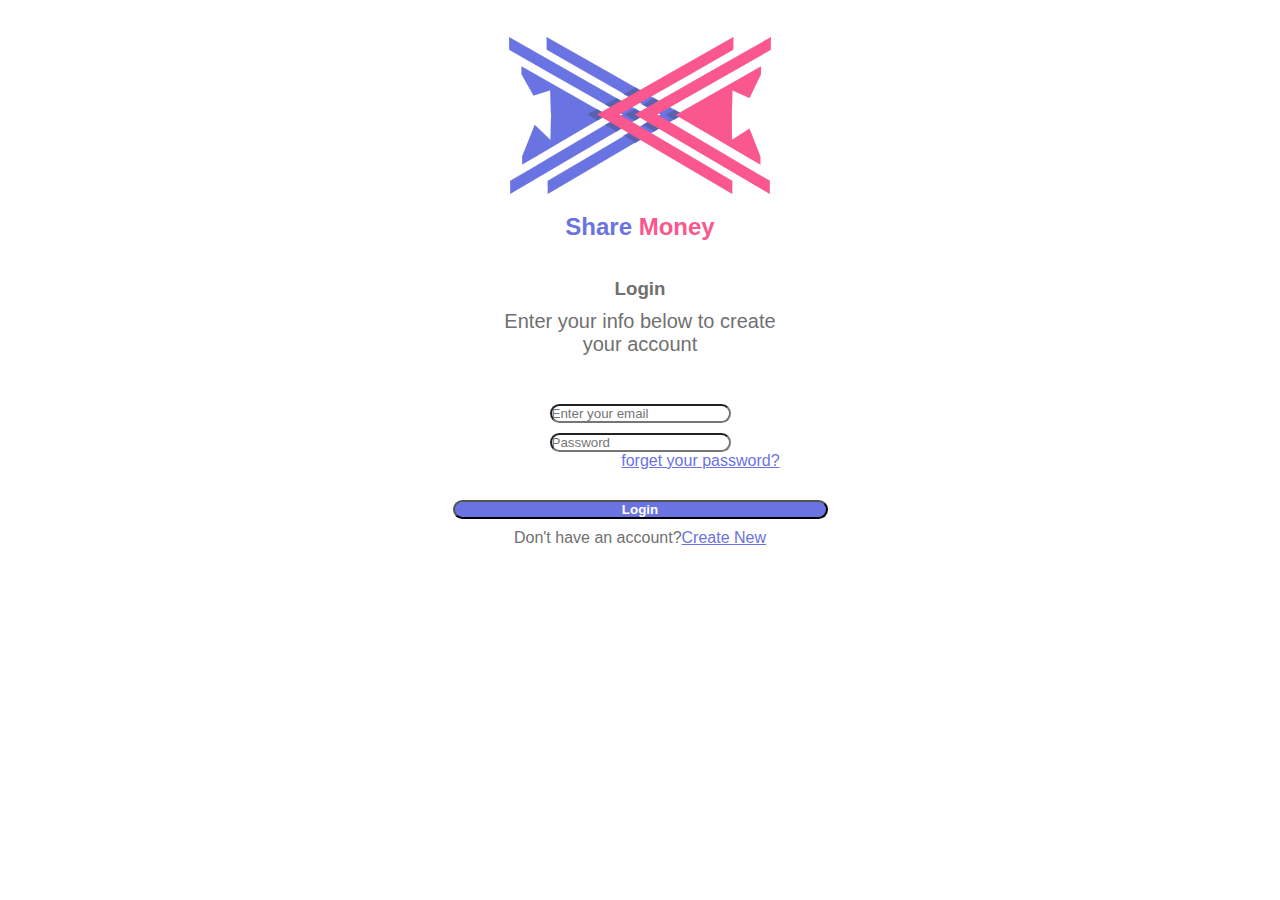
<file: index.html>
<!DOCTYPE html>
<html lang="en">
<head>
  <title>Share App</title>
  <meta charset="utf-8">
  <meta name="viewport" content="width=device-width, initial-scale=1.0">
  <link rel="stylesheet" type="text/css" href="css/main.css"/>
  <link rel="stylesheet" href="https://cdn.jsdelivr.net/npm/bootstrap@4.6.0/dist/css/bootstrap.min.css" integrity="sha384-B0vP5xmATw1+K9KRQjQERJvTumQW0nPEzvF6L/Z6nronJ3oUOFUFpCjEUQouq2+l" crossorigin="anonymous">
  <script src="https://code.jquery.com/jquery-3.5.1.slim.min.js" integrity="sha384-DfXdz2htPH0lsSSs5nCTpuj/zy4C+OGpamoFVy38MVBnE+IbbVYUew+OrCXaRkfj" crossorigin="anonymous"></script>
  <script src="https://cdn.jsdelivr.net/npm/bootstrap@4.6.0/dist/js/bootstrap.bundle.min.js" integrity="sha384-Piv4xVNRyMGpqkS2by6br4gNJ7DXjqk09RmUpJ8jgGtD7zP9yug3goQfGII0yAns" crossorigin="anonymous"></script>
  
</head>  

<body>
    <section>
    <div class="container">
        <center><img class="logo" src="img/send and receive.svg" alt="Send and receive"/>
        <h2><b class="share">Share</b> <b class="money">Money</b></h2>
        <h3><b>Login</b></h3>
        <p class="login_para">Enter your info below to create<br>your account</p>  
        <form class="col-sm-12 " action="" method="POST">
          <div class="form_animate">
            <div class="form-group">
              <input style="font-family:roboto;"type="text" name="Email" placeholder="Enter your email" class="form-control" required>
            </div>
            <div class="form-group">
              <input style="font-family:roboto;"type="password" name="password" placeholder="Password" class="form-control" required>
            </div>
          </form></center>
          <a class="col-sm-12 forget_pass" href="#" target="">forget your password?</a>        
          <div class="col-sm-12 form-group button ">
            <center>
            <a href="html/Welcome.html">
              <button type="button" class="btn Login" value="login"><b>Login</b></button></a>  
            </center>
          </div> 
          
          <center><p class="create_new">Don't have an account?<a class="col-sm-12" href="html/createaccount.html">Create New</a></p></center>
      
          </div>
      </div> 
    </section>
</body>
</html>
</file>
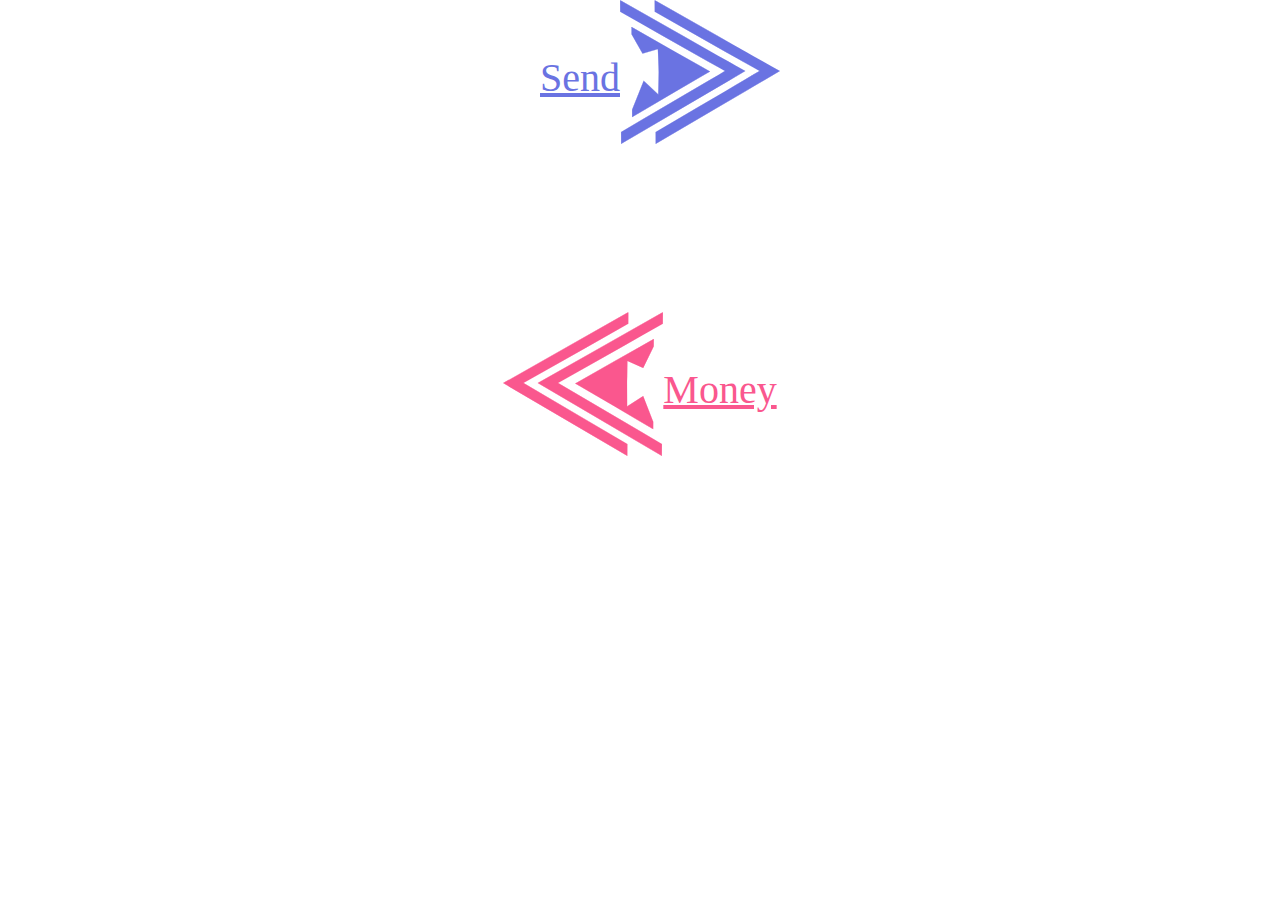
<file: html/choose.html>
<!DOCTYPE html>
<html lang="en">
<head>
  <title>Share App</title>
  <meta charset="utf-8">
  <meta name="viewport" content="width=device-width, initial-scale=1.0">
  <link rel="stylesheet" type="text/css" href="../css/main.css"/>
  <link rel="stylesheet" href="https://cdn.jsdelivr.net/npm/bootstrap@4.6.0/dist/css/bootstrap.min.css" integrity="sha384-B0vP5xmATw1+K9KRQjQERJvTumQW0nPEzvF6L/Z6nronJ3oUOFUFpCjEUQouq2+l" crossorigin="anonymous">
  <script src="https://code.jquery.com/jquery-3.5.1.slim.min.js" integrity="sha384-DfXdz2htPH0lsSSs5nCTpuj/zy4C+OGpamoFVy38MVBnE+IbbVYUew+OrCXaRkfj" crossorigin="anonymous"></script>
  <script src="https://cdn.jsdelivr.net/npm/bootstrap@4.6.0/dist/js/bootstrap.bundle.min.js" integrity="sha384-Piv4xVNRyMGpqkS2by6br4gNJ7DXjqk09RmUpJ8jgGtD7zP9yug3goQfGII0yAns" crossorigin="anonymous"></script>
  
</head>  

<body>
    <section>
    <div class="container">
      <div class="row Sendlogo_one-row">
        
        <div class="col-sm-12 Sendlogo_one">
          <a href="Sendrequest.html">Send</a>
          <a href="Sendrequest.html"><img src="../img/send.svg" alt="Send and receive"/></a>
        </div>
      </div>
      <div class="row receive_one-row">
        <div class="col-sm-12 receivelogo">
          <a href="Sendrequest.html"><img class="" src="../img/receive.svg" alt="Send and receive"/>
          <a href="Sendrequest.html">Money</a></a>
        </div>
        
      </div>         
    </div> 
    </section>
</body>
</html>
</file>
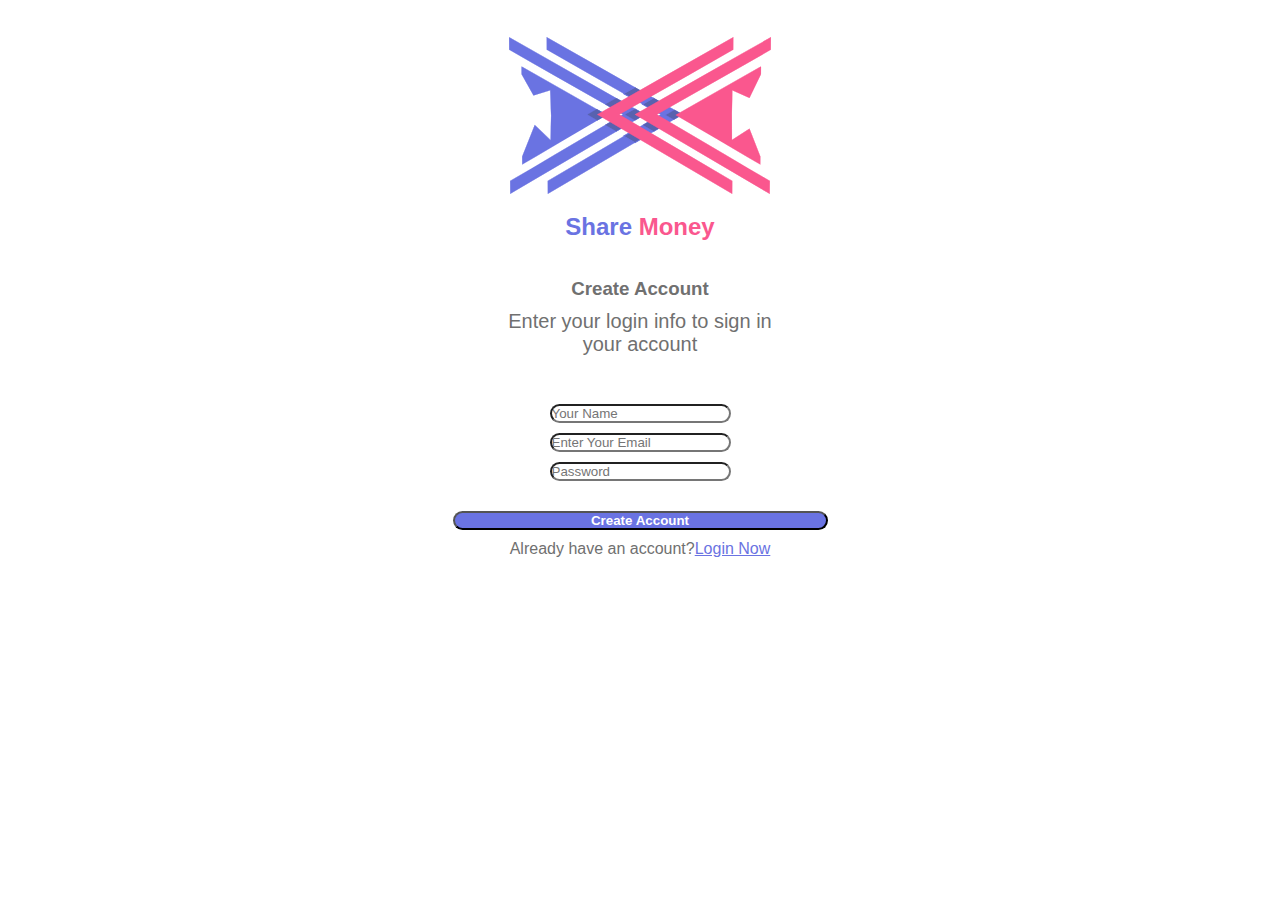
<file: html/createaccount.html>
<!DOCTYPE html>
<html lang="en">
<head>
  <title>Share App</title>
  <meta charset="utf-8">
  <meta name="viewport" content="width=device-width, initial-scale=1.0">
  <link rel="stylesheet" type="text/css" href="../css/main.css"/>
  <link rel="stylesheet" href="https://cdn.jsdelivr.net/npm/bootstrap@4.6.0/dist/css/bootstrap.min.css" integrity="sha384-B0vP5xmATw1+K9KRQjQERJvTumQW0nPEzvF6L/Z6nronJ3oUOFUFpCjEUQouq2+l" crossorigin="anonymous">
  <script src="https://code.jquery.com/jquery-3.5.1.slim.min.js" integrity="sha384-DfXdz2htPH0lsSSs5nCTpuj/zy4C+OGpamoFVy38MVBnE+IbbVYUew+OrCXaRkfj" crossorigin="anonymous"></script>
  <script src="https://cdn.jsdelivr.net/npm/bootstrap@4.6.0/dist/js/bootstrap.bundle.min.js" integrity="sha384-Piv4xVNRyMGpqkS2by6br4gNJ7DXjqk09RmUpJ8jgGtD7zP9yug3goQfGII0yAns" crossorigin="anonymous"></script>
  
</head>  

<body>
    <section>
    <div class="container">
        <center><img class="logo" src="../img/send and receive.svg" alt="Send and receive"/>
        <h2><b class="share">Share</b> <b class="money">Money</b></h2>
        <h3><b>Create Account</b></h3>
        <p class="login_para">Enter your login info to sign in <br>your account</p>  
        <form class="col-sm-12 " action="" method="POST">
          <div class="form_animate">
            <div class="form-group">
              <input style="font-family:roboto;"type="text" name="Your Name" placeholder="Your Name" class="form-control" required>
            </div>
            <div class="form-group">
              <input style="font-family:roboto;"type="email" name="Email" placeholder="Enter Your Email" class="form-control" required>
            </div>
            <div class="form-group">
              <input style="font-family:roboto;"type="password" name="password" placeholder="Password" class="form-control" required>
            </div>
          </div>
        </form></center>        
        <div class="col-sm-12 form-group button ">
          <center><button type="button" class="btn Create" value="Create Account"><b>Create Account</b></button></center>
        </div> 
        
        <center><p class="create_new">Already have an account?<a class="col-sm-12" href="../index.html" target="">Login Now</a></p></center>
    </div> 
    </section>
</body>
</html>
</file>
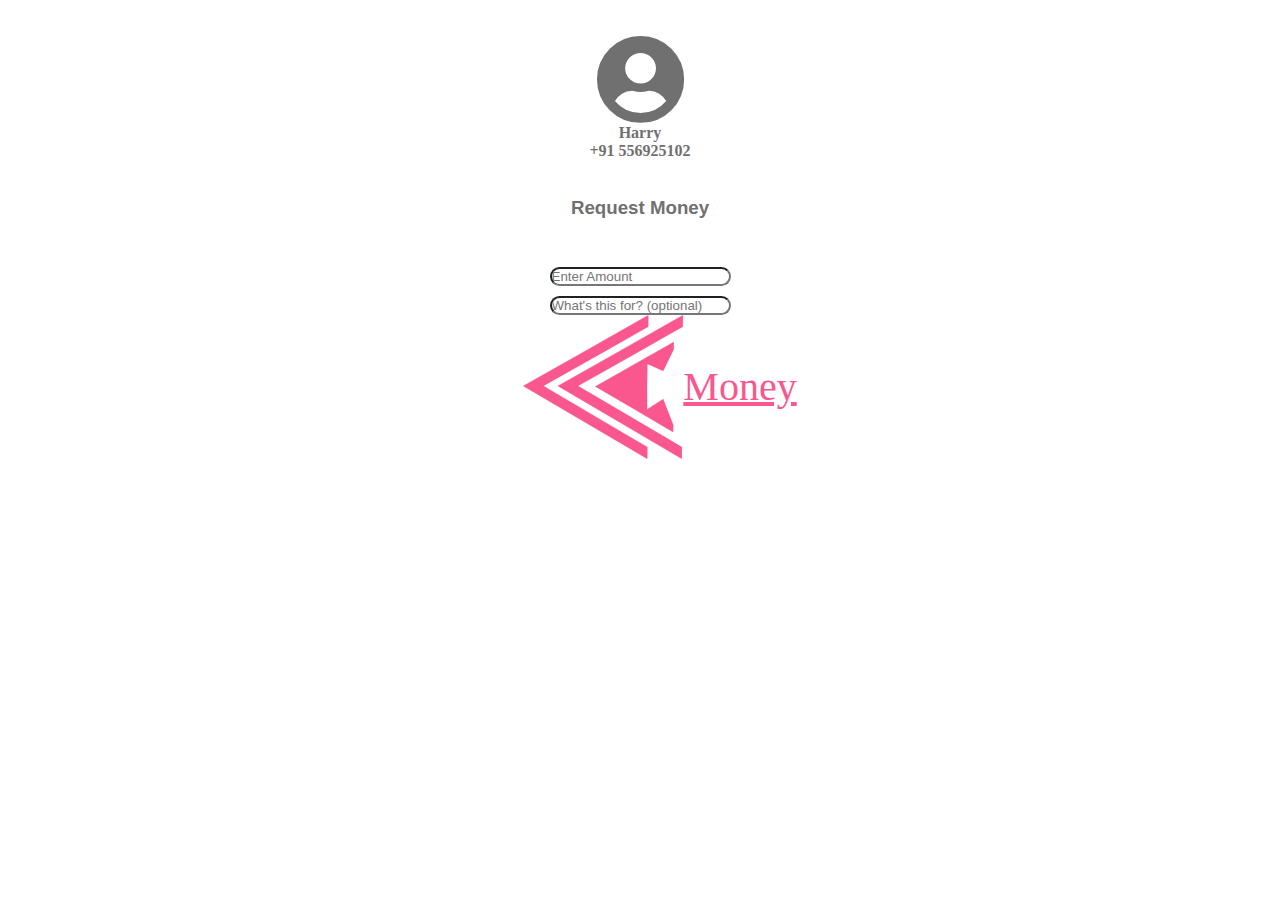
<file: html/Request money.html>
<!DOCTYPE html>
<html lang="en">
<head>
  <title>Share App</title>
  <meta charset="utf-8">
  <meta name="viewport" content="width=device-width, initial-scale=1.0">
  <link rel="stylesheet" type="text/css" href="../css/main.css"/>
  <link rel="stylesheet" href="https://cdn.jsdelivr.net/npm/bootstrap@4.6.0/dist/css/bootstrap.min.css" integrity="sha384-B0vP5xmATw1+K9KRQjQERJvTumQW0nPEzvF6L/Z6nronJ3oUOFUFpCjEUQouq2+l" crossorigin="anonymous">
  <script src="https://code.jquery.com/jquery-3.5.1.slim.min.js" integrity="sha384-DfXdz2htPH0lsSSs5nCTpuj/zy4C+OGpamoFVy38MVBnE+IbbVYUew+OrCXaRkfj" crossorigin="anonymous"></script>
  <script src="https://cdn.jsdelivr.net/npm/bootstrap@4.6.0/dist/js/bootstrap.bundle.min.js" integrity="sha384-Piv4xVNRyMGpqkS2by6br4gNJ7DXjqk09RmUpJ8jgGtD7zP9yug3goQfGII0yAns" crossorigin="anonymous"></script>
  <link rel="stylesheet" href="https://use.fontawesome.com/releases/v5.3.1/css/all.css">
</head>  

<body>
    <section>
    <div class="container">
        <center>
          <div class=" container contact ">
            <div class="col-sm-12" style="margin:15px 0;">
              <a class="request_a" href="#"> <center><i class="fas fa-user-circle icon" style="color:#707070;"></i>
              <h4 style="color:#707070;">Harry <br>+91 556925102</br></h4></center></a>
            </div>
            <h3><b>Request Money</b></h3>
            <form class="col-sm-12 " action="" method="POST">
              <div class="form_animate">
                <div class="form-group">
                  <input style="font-family:roboto;"type="number" name="Enter Amount" placeholder="Enter Amount" class="form-control" required>
                </div>
                <div class="form-group">
                  <input style="font-family:roboto;"type="text" name="What's this for? (optional)" placeholder="What's this for? (optional)" class="form-control" required>
                </div>
              </div>
            </form>
          </div>    
        </center>        
        <center>
        <div class="row">
          <div class="col-sm-12 receive_one">
            <img class="" src="../img/receive.svg" alt="Send and receive"/>
            <a href="#">Money</a>
          </div>
        </div>  
          
        </center>
    </div> 
    </section>
</body>
</html>
</file>
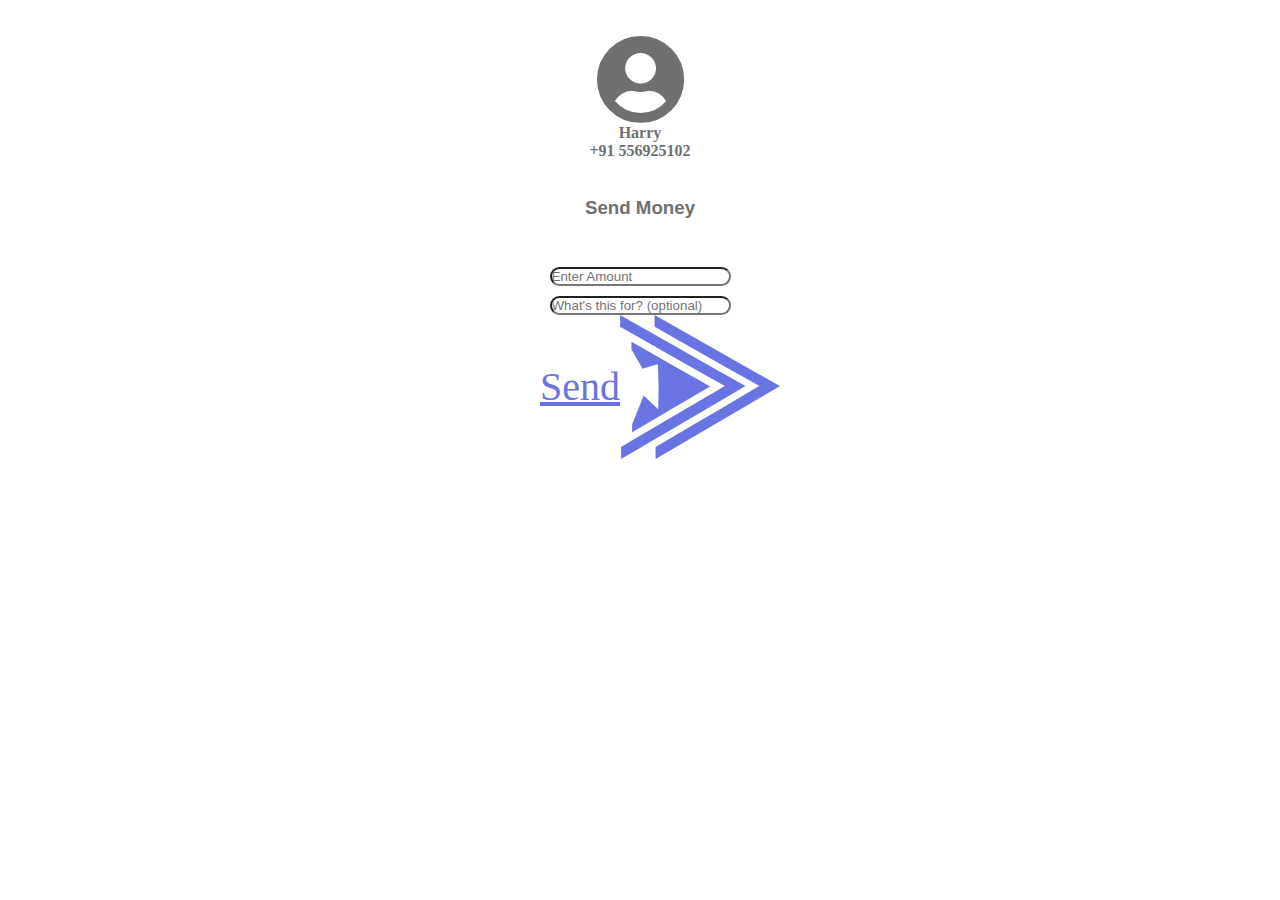
<file: html/Send Money.html>
<!DOCTYPE html>
<html lang="en">
<head>
  <title>Share App</title>
  <meta charset="utf-8">
  <meta name="viewport" content="width=device-width, initial-scale=1.0">
  <link rel="stylesheet" type="text/css" href="../css/main.css"/>
  <link rel="stylesheet" href="https://cdn.jsdelivr.net/npm/bootstrap@4.6.0/dist/css/bootstrap.min.css" integrity="sha384-B0vP5xmATw1+K9KRQjQERJvTumQW0nPEzvF6L/Z6nronJ3oUOFUFpCjEUQouq2+l" crossorigin="anonymous">
  <script src="https://code.jquery.com/jquery-3.5.1.slim.min.js" integrity="sha384-DfXdz2htPH0lsSSs5nCTpuj/zy4C+OGpamoFVy38MVBnE+IbbVYUew+OrCXaRkfj" crossorigin="anonymous"></script>
  <script src="https://cdn.jsdelivr.net/npm/bootstrap@4.6.0/dist/js/bootstrap.bundle.min.js" integrity="sha384-Piv4xVNRyMGpqkS2by6br4gNJ7DXjqk09RmUpJ8jgGtD7zP9yug3goQfGII0yAns" crossorigin="anonymous"></script>
  <link rel="stylesheet" href="https://use.fontawesome.com/releases/v5.3.1/css/all.css">
</head>  

<body>
    <section>
    <div class="container">
        <center>
          <div class=" container contact ">
            <div class="col-sm-12" style="margin:15px 0;">
              <a class="request_a" href="#"> <center><i class="fas fa-user-circle icon" style="color:#707070;"></i>
              <h4 style="color:#707070;">Harry <br>+91 556925102</br></h4></center></a>
            </div>
            <h3><b>Send Money</b></h3>
            <form class="col-sm-12 " action="" method="POST">
              <div class="form_animate">
                <div class="form-group">
                  <input style="font-family:roboto;"type="number" name="Enter Amount" placeholder="Enter Amount" class="form-control" required>
                </div>
                <div class="form-group">
                  <input style="font-family:roboto;"type="text" name="What's this for? (optional)" placeholder="What's this for? (optional)" class="form-control" required>
                </div>
              </div>
            </form>
          </div>    
        </center>        
        <center>
        <div class="row">
          <div class="col-sm-12 Sendlogo_one">
            <a href="#">Send</a>
            <img src="../img/send.svg" alt="Send and receive"/>
          </div>
        </div>  
          
        </center>
    </div> 
    </section>
</body>
</html>
</file>
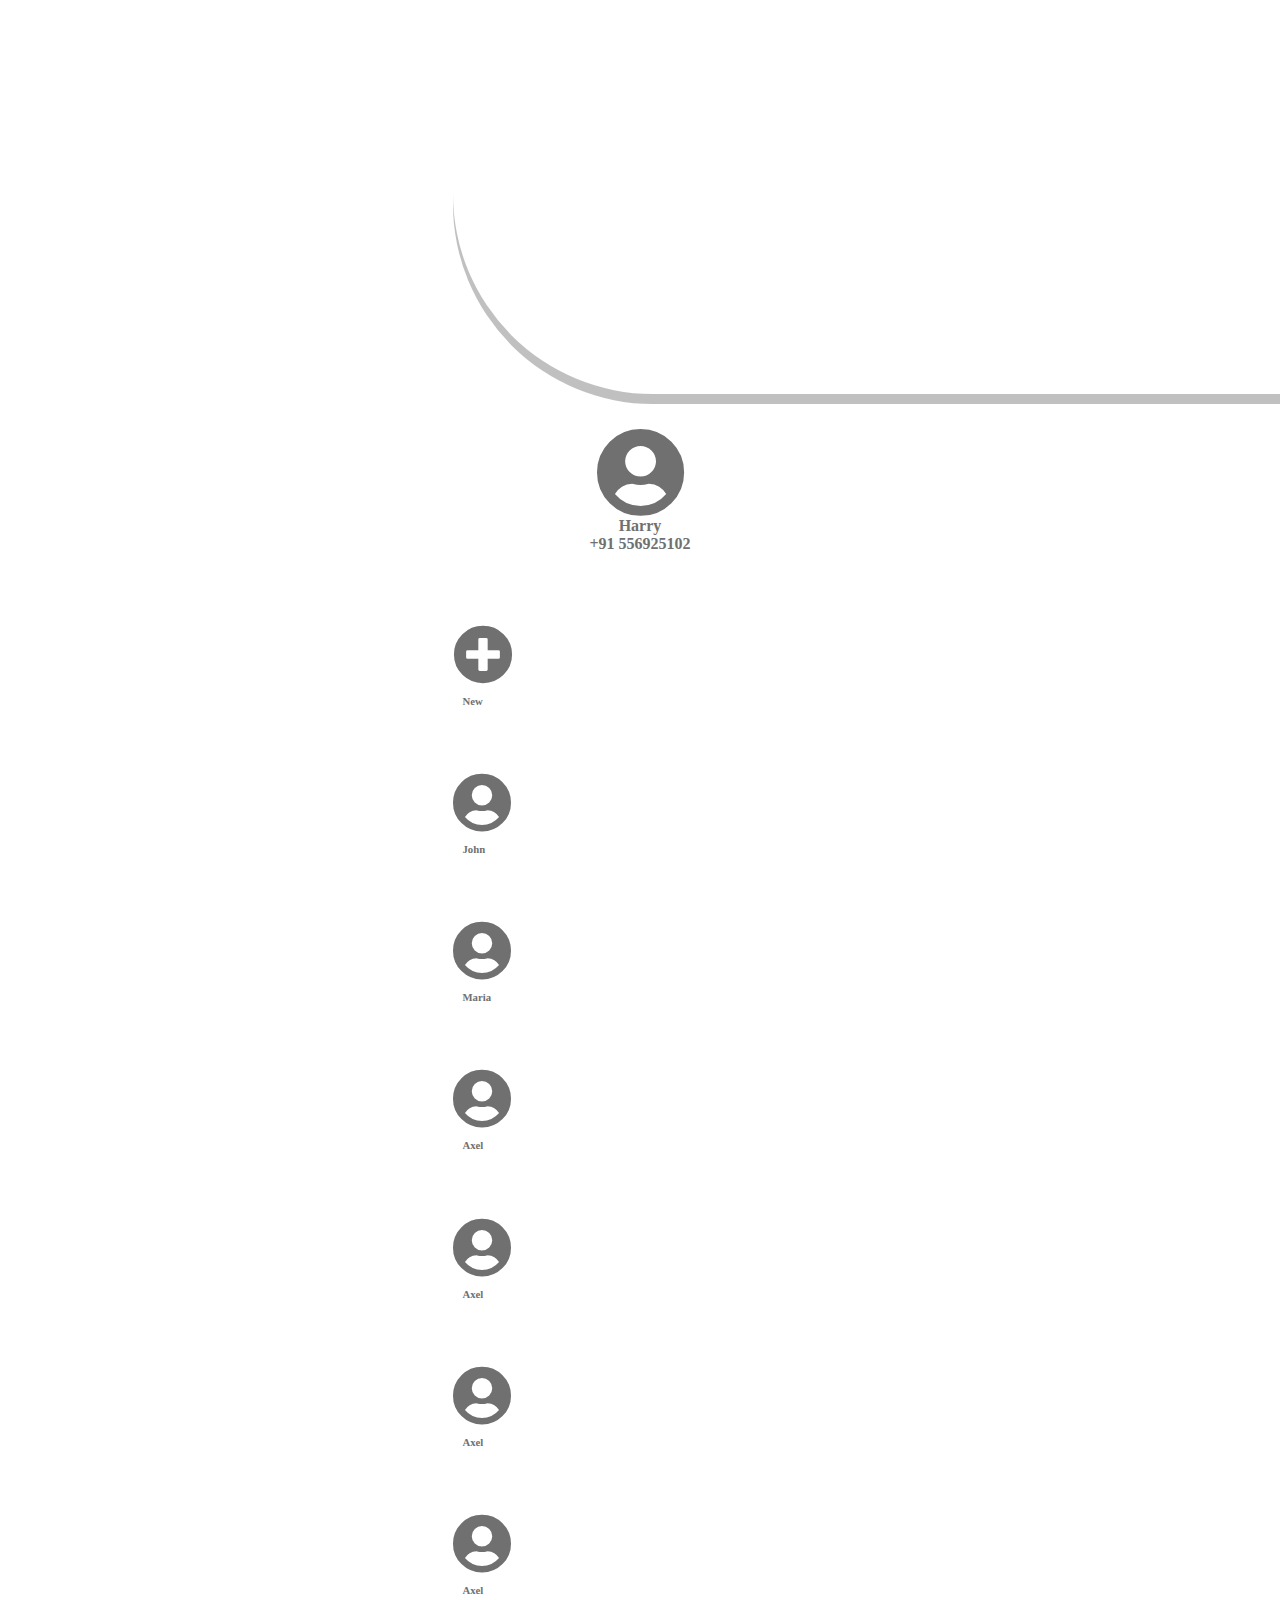
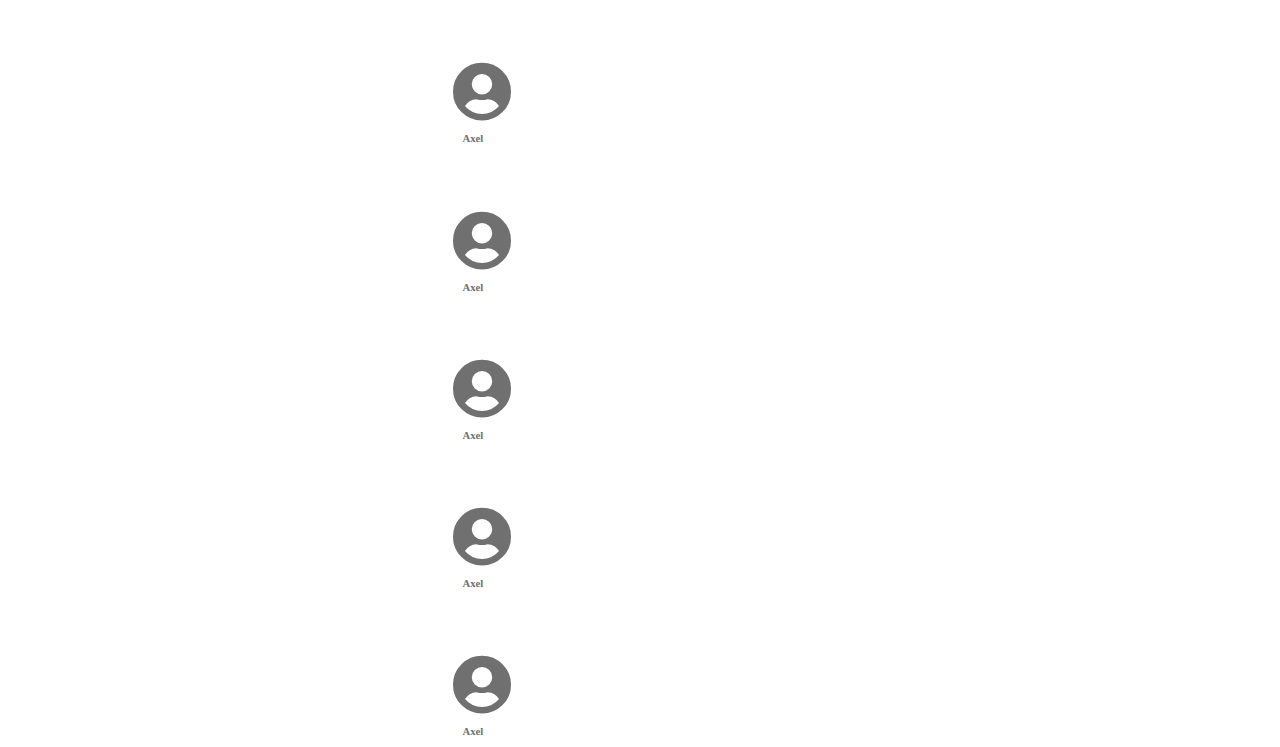
<file: html/Sendrequest.html>
<!DOCTYPE html>
  <html lang="en">
  <head>
    <title>Share App</title>
    <meta charset="utf-8">
    <meta name="viewport" content="width=device-width, initial-scale=1.0">
    <link rel="stylesheet" type="text/css" href="../css/main.css"/>
    <link rel="stylesheet" href="https://cdn.jsdelivr.net/npm/bootstrap@4.6.0/dist/css/bootstrap.min.css" integrity="sha384-B0vP5xmATw1+K9KRQjQERJvTumQW0nPEzvF6L/Z6nronJ3oUOFUFpCjEUQouq2+l" crossorigin="anonymous">
    <script src="https://code.jquery.com/jquery-3.5.1.slim.min.js" integrity="sha384-DfXdz2htPH0lsSSs5nCTpuj/zy4C+OGpamoFVy38MVBnE+IbbVYUew+OrCXaRkfj" crossorigin="anonymous"></script>
    <script src="https://cdn.jsdelivr.net/npm/bootstrap@4.6.0/dist/js/bootstrap.bundle.min.js" integrity="sha384-Piv4xVNRyMGpqkS2by6br4gNJ7DXjqk09RmUpJ8jgGtD7zP9yug3goQfGII0yAns" crossorigin="anonymous"></script>
    <link rel="stylesheet" href="https://use.fontawesome.com/releases/v5.3.1/css/all.css">
  </head>  

  <body>
      <section>
      <div class="container drop_shadow">
        <div class="row">
          
          <div class="col-sm-12 Sendlogo_one">
            <a href="#">Send</a>
            <img src="../img/send.svg" alt="Send and receive"/>
          </div>
        </div>
        <center><h3 style="margin:0 0 20px 0"><b>Recent</b></h3></center>
      </div>         
      <div class=" container contact ">
        <div class="col-sm-12" style="margin:15px 0;">
          <a class="request_a" href="Send Money.html"> <center><i class="fas fa-user-circle icon" style="color:#707070;"></i>
          <h4 style="color:#707070;">Harry <br>+91 556925102</br></h4></center></a>
        </div>
        <div class="row">
          <div class="col">
            <a class="request_a" href="Send Money.html" >
              <i class=" icons fas fa-plus-circle" style="color:#707070;"></i>
              <h6 style="color:#707070;">New</h6>  
            </a>  
          </div>
          
          <div class="col">
            <a class="request_a" href="Send Money.html">
              <i class="fas fa-user-circle icons" style="color:#707070;"></i>
              <h6 style="color:#707070;">John</h6>
          
            </a>
          </div>

          <div class="col">
            <a class="request_a" href="Send Money.html">
            <i class="fas fa-user-circle icons" style="color:#707070;"></i>
            <h6 style="color:#707070;">Maria</h6>
            </a>
          </div>

          <div class="col">
            <a class="request_a" href="Request money.html">
            <i class="fas fa-user-circle icons" style="color:#707070;"></i>
            <h6 style="color:#707070;">Axel</h6>
            </a>  
          </div>

          <div class="col">
            <a class="request_a" href="Request money.html">
            <i class="fas fa-user-circle icons" style="color:#707070;"></i>
            <h6 style="color:#707070;">Axel</h6>
            </a>  
          </div>

          <div class="col">
            <a class="request_a" href="Request money.html">
            <i class="fas fa-user-circle icons" style="color:#707070;"></i>
            <h6 style="color:#707070;">Axel</h6>
            </a>  
          </div>

          <div class="col">
            <a class="request_a" href="Request money.html">
            <i class="fas fa-user-circle icons" style="color:#707070;"></i>
            <h6 style="color:#707070;">Axel</h6>
            </a>  
          </div>

          <div class="col">
            <a class="request_a" href="Request money.html">
            <i class="fas fa-user-circle icons" style="color:#707070;"></i>
            <h6 style="color:#707070;">Axel</h6>
            </a>  
          </div>

          <div class="col">
            <a class="request_a" href="Request money.html">
            <i class="fas fa-user-circle icons" style="color:#707070;"></i>
            <h6 style="color:#707070;">Axel</h6>
            </a>  
          </div>

          <div class="col">
            <a class="request_a" href="Request money.html">
            <i class="fas fa-user-circle icons" style="color:#707070;"></i>
            <h6 style="color:#707070;">Axel</h6>
            </a>  
          </div>

          <div class="col">
            <a class="request_a" href="Request money.html">
            <i class="fas fa-user-circle icons" style="color:#707070;"></i>
            <h6 style="color:#707070;">Axel</h6>
            </a>  
          </div>

          <div class="col">
            <a class="request_a" href="Request money.html">
            <i class="fas fa-user-circle icons" style="color:#707070;"></i>
            <h6 style="color:#707070;">Axel</h6>
            </a>  
          </div>
        
      </div> 
      </section>
  </body>
  </html>
</file>
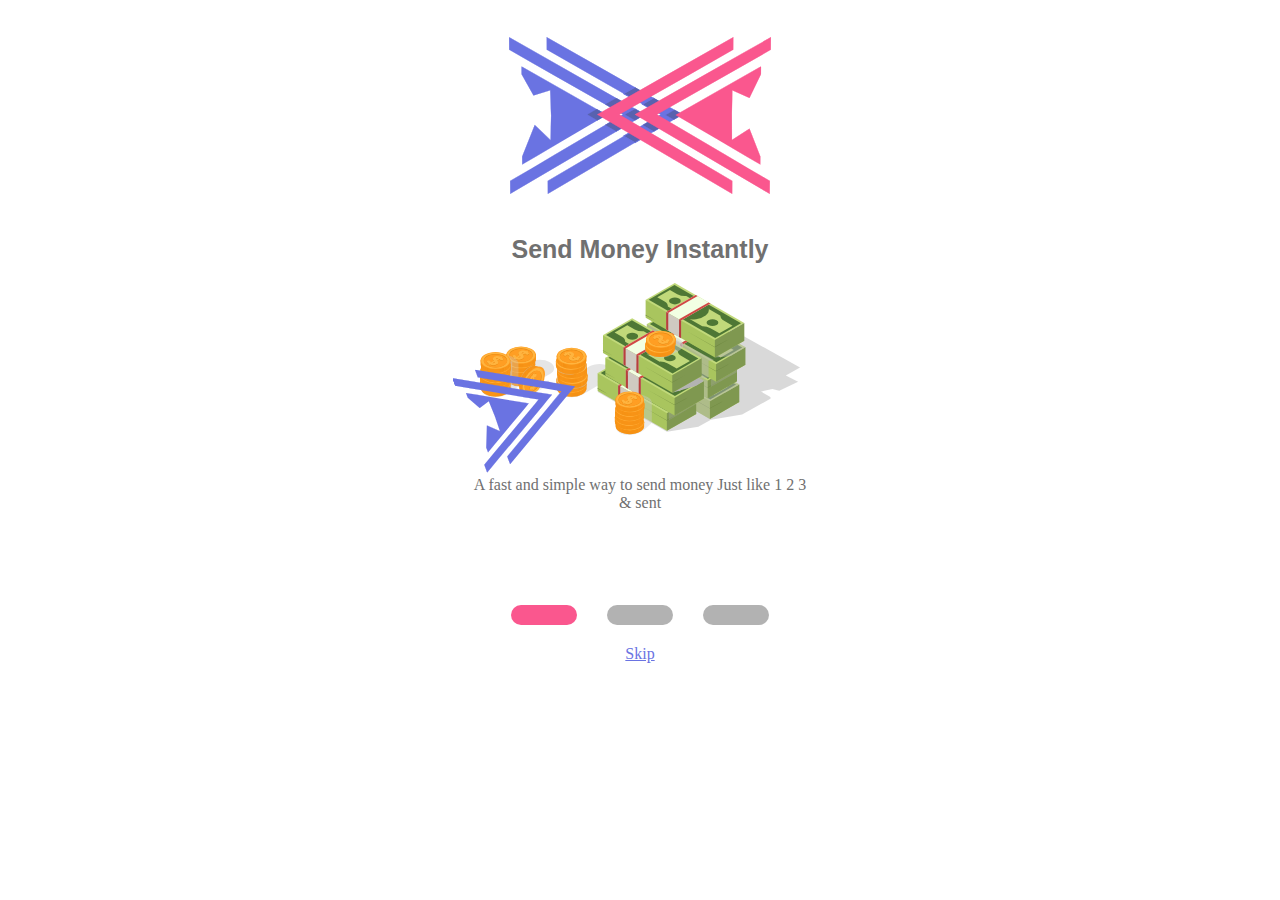
<file: html/Tutorial.html>
<!DOCTYPE html>
<html lang="en">
<head>
  <title>Share App</title>
  <meta charset="utf-8">
  <meta name="viewport" content="width=device-width, initial-scale=1.0">
  <link rel="stylesheet" type="text/css" href="../css/main.css"/>
  <link rel="stylesheet" href="https://cdn.jsdelivr.net/npm/bootstrap@4.6.0/dist/css/bootstrap.min.css" integrity="sha384-B0vP5xmATw1+K9KRQjQERJvTumQW0nPEzvF6L/Z6nronJ3oUOFUFpCjEUQouq2+l" crossorigin="anonymous">
  <script src="https://code.jquery.com/jquery-3.5.1.slim.min.js" integrity="sha384-DfXdz2htPH0lsSSs5nCTpuj/zy4C+OGpamoFVy38MVBnE+IbbVYUew+OrCXaRkfj" crossorigin="anonymous"></script>
  <script src="https://cdn.jsdelivr.net/npm/bootstrap@4.6.0/dist/js/bootstrap.bundle.min.js" integrity="sha384-Piv4xVNRyMGpqkS2by6br4gNJ7DXjqk09RmUpJ8jgGtD7zP9yug3goQfGII0yAns" crossorigin="anonymous"></script>
  
</head>  

<body>
    <section>
    <div class="container">
        <center><img class="logo" src="../img/send and receive.svg" alt="Send and receive"/>
        <div class="carousel">
          <div class="carousel_track-container">
            <ul class="carousel__track">
              <li class="carousel__slide current-slide" >
                <h3><b>Send Money Instantly</b></h3>
                <img class="money" src="../img/4404.svg">
                <img class="send" src="../img/send.svg">    
                <p style="color:#707070">A fast and simple way to send money Just like 1 2 3 & sent</p>
              </li>
              
              <li class="carousel__slide">
                <h3><b>Receive Money Instantly</b></h3>
                <img class="money" src="../img/4404.svg">
                <img class="receive" src="../img/receive.svg">
                <p style="color:#707070">Request money to your friends, they will get instant notification. One tap and you get your money</p>
              </li>

              <li class="carousel__slide">
                <h3><b>See transection History anytime on the go</b></h3>
                <img class="money" src="../img/4404.svg">
                <img class="send_receive" src="../img/send and receive.svg">
                <p style="color:#707070">Request money to your friends, they will get instant notification. One tap and you get your money</p>
              </li> 
            </ul>
          </div>

          <div class="carousel__nav">
            <button class="carousel__indicator current-slide"></button>
            <button class="carousel__indicator"></button>
            <button class="carousel__indicator"></button>
          </div>
        </div>
        <center><a class="col-sm-12 Skip" href="choose.html" target="">Skip</a></p></center>

    </div> 
    </section>
    <script src="../javascript/carousel.js"></script>

</body>
</html>
</file>
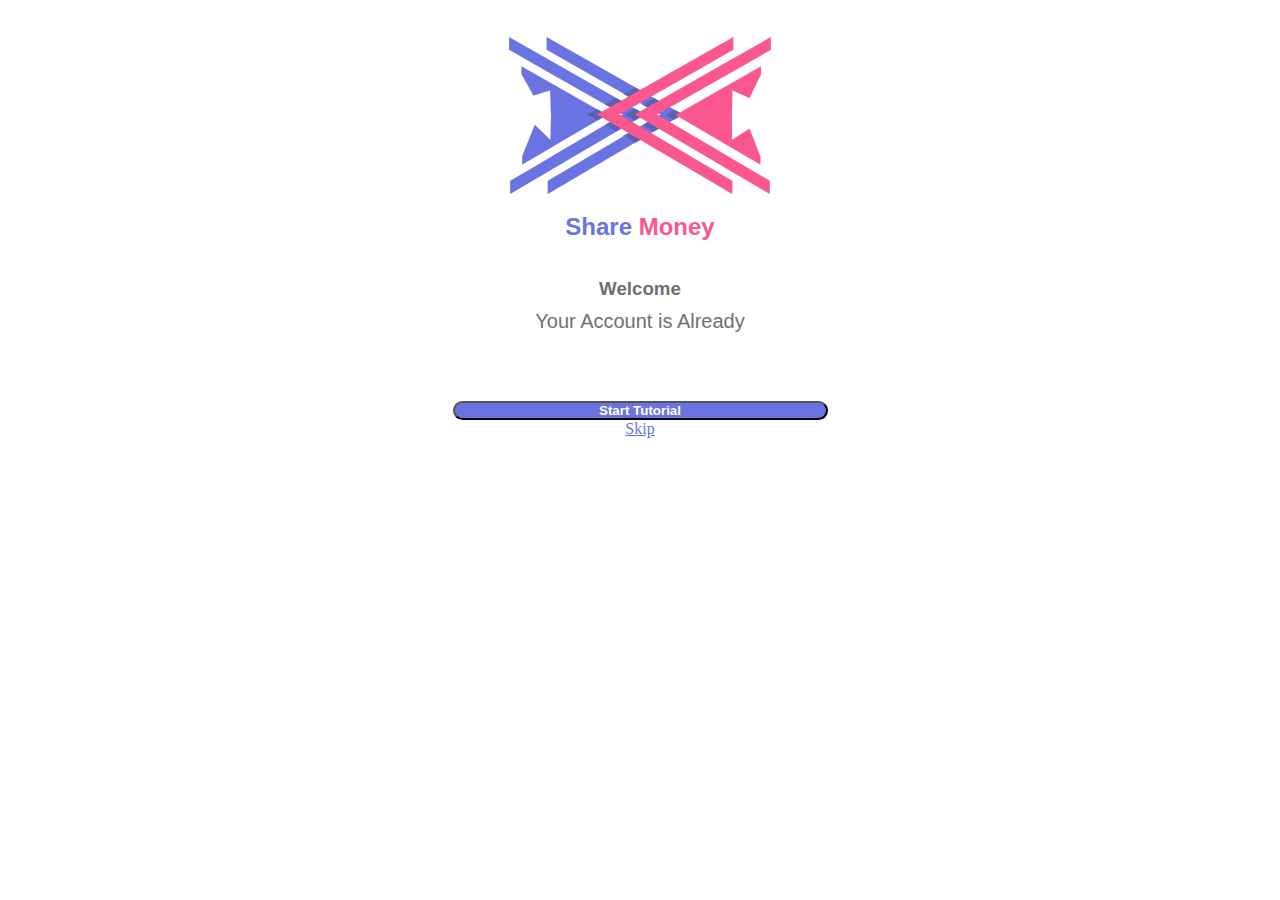
<file: html/Welcome.html>
<!DOCTYPE html>
<html lang="en">
<head>
  <title>Share App</title>
  <meta charset="utf-8">
  <meta name="viewport" content="width=device-width, initial-scale=1.0">
  <link rel="stylesheet" type="text/css" href="../css/main.css"/>
  <link rel="stylesheet" href="https://cdn.jsdelivr.net/npm/bootstrap@4.6.0/dist/css/bootstrap.min.css" integrity="sha384-B0vP5xmATw1+K9KRQjQERJvTumQW0nPEzvF6L/Z6nronJ3oUOFUFpCjEUQouq2+l" crossorigin="anonymous">
  <script src="https://code.jquery.com/jquery-3.5.1.slim.min.js" integrity="sha384-DfXdz2htPH0lsSSs5nCTpuj/zy4C+OGpamoFVy38MVBnE+IbbVYUew+OrCXaRkfj" crossorigin="anonymous"></script>
  <script src="https://cdn.jsdelivr.net/npm/bootstrap@4.6.0/dist/js/bootstrap.bundle.min.js" integrity="sha384-Piv4xVNRyMGpqkS2by6br4gNJ7DXjqk09RmUpJ8jgGtD7zP9yug3goQfGII0yAns" crossorigin="anonymous"></script>
  
</head>  

<body>
    <section>
    <div class="container">
        <center><img class="logo" src="../img/send and receive.svg" alt="Send and receive"/>
        <h2><b class="share">Share</b> <b class="money">Money</b></h2>
        <h3><b>Welcome</b></h3>
        <p class="login_para">Your Account is Already</p>  
        <form class="col-sm-12 " action="" method="POST">
          <div class="form_animate">
          </div>
        </form></center>        
        <div class="col-sm-12 form-group button ">
          <center><a href="Tutorial.html"><button type="button" class="btn Start_Tutorial" value="Start Tutorial"><b>Start Tutorial</b></button></a></center>
        </div> 
        
        <center><a class="col-sm-12 Skip" href="choose.html" target="">Skip</a></p></center>
    </div> 
    </section>
</body>
</html>
</file>
<file: css/main.css>
*{
    padding:0px;
    margin:0px;
}
section{
    margin:0 auto!important;
    max-width:375px!important;
    max-height: 812px!important;

}
.logo{
    padding-top:37px;
}
.Sendlogo_one-row{
    height: 312px;
}
.Sendlogo_one{
    width:100%;
    display: flex;
    padding-left:20px;
    justify-content: center;
    align-items: center;
}
.Sendlogo_one a{
    
    color: #6A73E2;
    font-size: 40px;
}

.Sendlogo_one a:hover{
    
    color: #6A73E2;
    text-decoration: none;
}

.Sendlogo_one img{
    font-size: 20px!important;
    width:160px;
}
.receive_one-row{
    height:312px;
}
.receive_one{
    width:100%;
    display: flex;
    padding-left:20px;
    justify-content: center;
    align-items: center;
}

.receive_one a{
    color: #FA578E;
    font-size: 40px;
}

.receive_one a:hover{
    color: #FA578E;
    font-size: 40px;
    text-decoration: none;
}

.receive_one img{
    font-size: 20px!important;
    width: 160px !important;;
}

.receivelogo{
    
    width:100%;
    display: flex;
    justify-content: center;
    align-items: center;
}
.receivelogo a{
    color: #FA578E;
    font-size: 40px;
}
.receivelogo a:hover{
    text-decoration: none;
    color: #FA578E;
}
.receivelogo img{
    font-size: 20px!important;
    width:160px;
}

h2{
    padding-top:15px;
    font-weight: 25px;
    font-family: 'Segoe UI', Tahoma, Geneva, Verdana, sans-serif!important;
}
h3{
    font-family: 'Segoe UI', Tahoma, Geneva, Verdana, sans-serif!important;
    color:#707070;
    margin-top: 10%!important;
}
.share{
    color:#6A73E2;
}
.money{
    color:#FA578E;
}

.login_para{
    color:#707070;
    padding-top:10px;
    font-size: 20px;
    font-family: 'Segoe UI', Tahoma, Geneva, Verdana, sans-serif!important;
}
form{
    margin-top:10%;
}
.form-group{
    padding-top: 10px;
}
.form-group input{
    border-radius: 20px;
    font-family: 'Segoe UI', Tahoma, Geneva, Verdana, sans-serif!important;
    color:#707070;
    
}
.forget_pass{
    font-family: 'Segoe UI', Tahoma, Geneva, Verdana, sans-serif!important;
    margin-top:15px!important;
    color:#6A73E2;
    margin-left:45%;
}
.Login{
    color:#fff!important;
    background:#6A73E2!important;
    margin-top:20px;
    border-radius: 20px!important;
    width:100%;
    position: relative;
    overflow: hidden;
    z-index: 1;
    align-items: center;
}

.Login::before{
    content:'';
    position:absolute;
    left:0;
    top:0;
    transform:scaleX(0);
    transform-origin: 0 50%;
    width:100%;
    height: 100%;
    z-index: -1;
    transition: transform 750ms;
}
.Login:hover::before{
    transform:scaleX(1);
    background-color: #FA578E;
}







.Create{ 
    color:#fff!important;
    background:#6A73E2!important;
    margin-top:20px;
    border-radius: 20px!important;
    width:100%;
    position: relative;
    overflow: hidden;
    z-index: 1;
    align-items: center;
}
.Create::before{
    content:'';
    position:absolute;
    left:0;
    top:0;
    transform:scaleX(0);
    transform-origin: 0 50%;
    width:100%;
    height: 100%;
    z-index: -1;
    transition: transform 750ms;
}

.Create:hover::before{
    transform:scaleX(1);
    background-color: #FA578E;
}






.Start_Tutorial{
    color:#fff!important;
    background:#6A73E2!important;
    margin-top:20px;
    border-radius: 20px!important;
    width:100%;
    position: relative;
    overflow: hidden;
    z-index: 1;
    align-items: center;
}
.Start_Tutorial::before{
    content:'';
    position:absolute;
    left:0;
    top:0;
    transform:scaleX(0);
    transform-origin: 0 50%;
    width:100%;
    height: 100%;
    z-index: -1;
    transition: transform 750ms;
}
.Start_Tutorial:hover::before{
    transform:scaleX(1);
    background-color: #FA578E;
}





.create_new{
    color:#707070;
    padding-top:10px;
    font-family: 'Segoe UI', Tahoma, Geneva, Verdana, sans-serif!important;
}

.create_new a{
    color: #6A73E2;
}

.create_new a:hover{
    color:#FA578E;
    text-decoration: none;
}
.forget_pass:hover{
    color:#FA578E;
    text-decoration: none;
}
.Skip{
    color: #6A73E2!important;
    margin-top: 20%;
}
.Skip:hover{
    color:#FA578E!important;
    text-decoration: none!important;    
}

.money{
    position:relative;
}
.send{
    position:absolute;
    width:30%;
    right:70%;
    padding-top:20%;
    transform: rotate(340deg) ;
}
.receive{
    position:absolute;
    width:30%;
    right:10%;
    padding-top:5%;
    transform: rotate(340deg) ;
}
.send_receive{
    position:absolute;
    width:35%;
    right:10%;
    padding-top:2%;
}
.carousel p{
    margin-top:10%;
    width:90%;
    justify-content: center;
    text-align:center;
}


.carousel{
    margin-top: 10%;
    position:relative;
}

.carousel_track-container{
    position: relative;
    overflow:hidden;
    width:100%;
    height: 350px;
}
.carousel_track-container h3{
    margin:0px 5% 5% 5%!important;
    font-size: 25px;
}
.carousel__track{
    padding:0;
    margin:0;
    position: relative;
    transition:transform 750ms ease-in;
    list-style: none!important; 
}
.carousel__slide{
    position:absolute;
    top:0;
    bottom:0;
    width:100%;
}
.carousel__nav{
    display:flex;
    justify-content: center;
    padding:20px 0;
}

.carousel__indicator{
    border:0;
    border-radius:20px;
    width:33px;
    cursor:pointer;
    padding:0 33px;
    height:20px;
    margin:0 15px; 
    background:rgba(0,0,0,.3);
}
.carousel__indicator.current-slide {
    background:#FA578E;

}
.drop_shadow{
    width:500%;
    border-radius: 0px 0px 200px 200px;
    padding: 10px;
    box-shadow: 0 10px #77777777;
}

.icon{
    margin-top:5%;
    font-size: 90px;
}

.icons{
    margin-top:15%;
    font-size: 60px;
}
.request_a{
    text-decoration: none!important;
    
}

.request_a h6{
    padding:10px!important;
    
}
</file>
